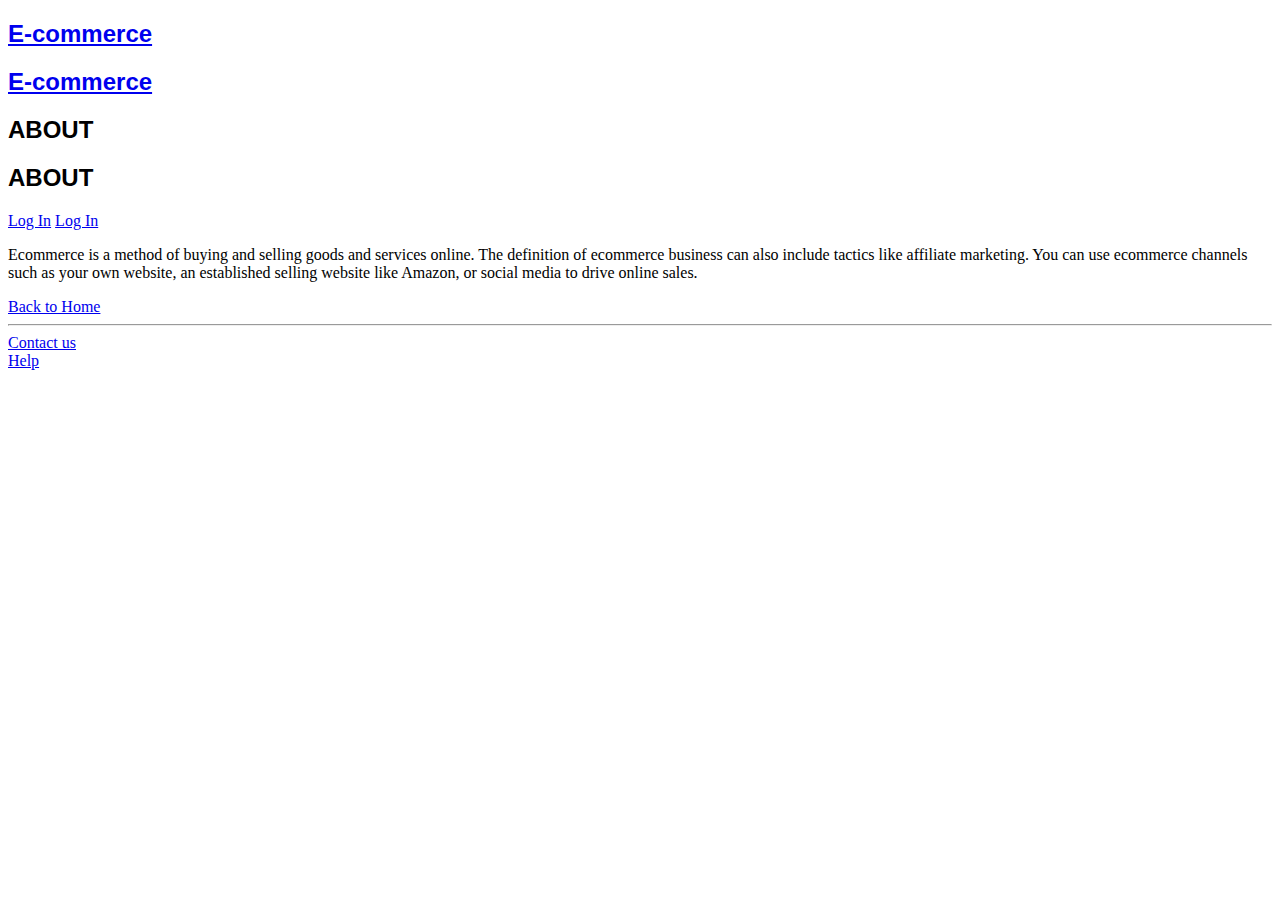
<file: about.html>
<!DOCTYPE html>
<html lang="en">
<head>
    <meta charset="UTF-8">
    <meta name="viewport" content="width=device-width, initial-scale=1.0">
    <link rel="stylesheet" href="./Style.css">
    <link rel="stylesheet" href="https://stackpath.bootstrapcdn.com/bootstrap/4.1.3/css/bootstrap.min.css" 
    integrity="sha384-MCw98/SFnGE8fJT3GXwEOngsV7Zt27NXFoaoApmYm81iuXoPkFOJwJ8ERdknLPMO" crossorigin="anonymous">
    <link href="https://cdn.jsdelivr.net/npm/bootstrap@5.3.0/dist/css/bootstrap.min.css" rel="stylesheet" 
    integrity="sha384-9ndCyUaIbzAi2FUVXJi0CjmCapSmO7SnpJef0486qhLnuZ2cdeRhO02iuK6FUUVM" crossorigin="anonymous">
    <title>About</title>
</head>
<body>
    <div class="container-fluid">
            <div class="row bg-muted p-2 d-flex align-content-center bg-dark pt-sm-5">
                <div class="col-sm-4 col-4 d-flex justify-content-center">
                    <h2 class="m-1 d-sm-block d-none text-white"><a class="text-decoration-none text-white" href="./index.html">E-commerce</a></h2>
                    <h2 class="m-1 fs-5 d-sm-none text-white"><a class="text-decoration-none text-white" href="./index.html"><span class="d-flex justify-content-center">E-</span>commerce</a></h2>
                </div>    
                <div class="col-sm-4 col-4 d-flex justify-content-center align-items-center">
                    <h2 class="m-1 d-sm-block d-none  text-white">ABOUT</h2>
                    <h2 class="m-1 fs-5 d-sm-none text-white">ABOUT</h2>
                </div>
                <div class="col-sm-4 col-4 d-flex justify-content-center align-items-center">
                    <a class="btn btn-md btn-outline-light d-sm-block d-none " href="./login.html">Log In</a>
                    <a class="btn btn-md btn-outline-light d-sm-none" href="./login.html">Log In</a>
                </div>
            </div>

            <div class="row d-flex justify-content-center my-4 my-sm-5">
                <div class="col-sm-10 d-flex justify-content-center bg-light rounded">
                        <p class="text-justify fs-3 m-1 p-5">
                            Ecommerce is a method of buying and selling goods and services online. The definition of ecommerce business can also include tactics like affiliate marketing. You can use ecommerce channels 
                            such as your own website, an established selling website like Amazon, or social media to drive online sales.
                        </p>
                </div>
            </div>

        
        <div class="row mb-4 mb-sm-5">
            <div class="col text-center">
                <a href="./index.html" class="btn bt-md btn-outline-success border-success">Back to Home</a>
            </div>
        </div>
</div>
        <div class="conatiner d-none d-sm-block">
            <div class="row my-sm-2"></div>
        </div>
        <hr class="mt-sm-4 mt-4">
        <div class="container">
            <div class="row m-sm-2 my-4">
                <div class="col-12 text-center d-flex align-items-center justify-content-center">
                    <a class="mx-4 text-decoration-none" href="#">Contact us</a>
                    <div class="vr h-100"></div>
                    <a class="mx-4 text-decoration-none" href="#">Help</a>
                </div>
            </div>
        </div>
    <script src="https://cdn.jsdelivr.net/npm/bootstrap@5.1.3/dist/js/bootstrap.bundle.min.js" 
    integrity="sha384-ka7Sk0Gln4gmtz2MlQnikT1wXgYsOg+OMhuP+IlRH9sENBO0LRn5q+8nbTov4+1p" crossorigin="anonymous"></script>
</body>
</html>
</file>
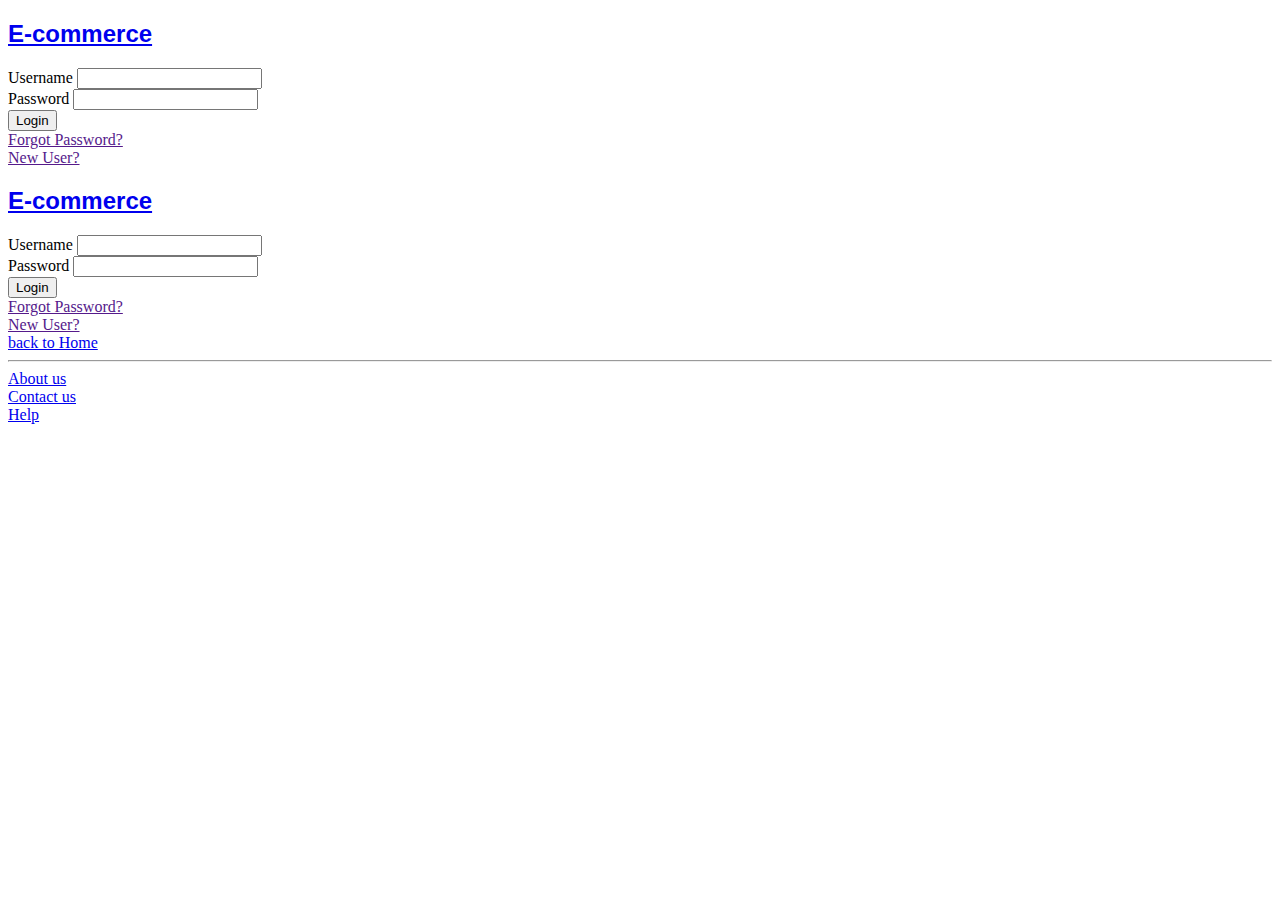
<file: login.html>
<!DOCTYPE html>
<html lang="en">
<head>
    <meta charset="UTF-8">
    <meta name="viewport" content="width=device-width, initial-scale=1.0">
    <link href="https://cdn.jsdelivr.net/npm/bootstrap@5.3.0/dist/css/bootstrap.min.css" rel="stylesheet"
     integrity="sha384-9ndCyUaIbzAi2FUVXJi0CjmCapSmO7SnpJef0486qhLnuZ2cdeRhO02iuK6FUUVM" crossorigin="anonymous">
     <link rel="stylesheet" href="./Style.css">
    <title>Login</title>
</head>
<body>
    <div class="container d-none d-sm-block">
        <div class="row w-50 m-auto bg-light rounded mt-5 shadow">
            <div class="col p-4">
                <div class="row text-center">
                    <h2><a class="text-decoration-none text-dark" href="./index.html">E-commerce</a></h2>
                </div>
                <form action="">
                <div class="row w-50 m-auto mt-4">
                    <label class="fs-5 mb-2" for="username">Username</label>
                    <input class="rounded" type="text" name="username" id="username" required>
                    
                </div>
                <div class="row w-50 m-auto mt-4">
                    <label class="fs-5 mb-2" for="password">Password</label>
                    <input class="rounded" type="password" name="password" id="password" required>
                </div>

                <div class="row mt-4 w-25 m-auto">
                    <input class="btn btn-outline-secondary" type="submit" name="submit" id="submit" value="Login">
                </div>

                <div class="row mt-4 mx-4">
                    <div class="col">
                        <a href="">Forgot Password?</a>
                    </div>
                    
                    <div class="col text-end">
                        <a href="">New User?</a>
                    </div>
                    
                </div>
                
            </form>
            </div>
            
        </div>
    </div>
    <div class="container d-sm-none">
        <div class="row w-100 m-auto bg-light rounded mt-5 shadow">
            <div class="col p-4">
                <div class="row text-center">
                    <h2><a class="text-decoration-none text-dark" href="./index.html">E-commerce</a></h2>
                </div>
                <form action="">
                <div class="row w-75 m-auto mt-4">
                    <label class="fs-5 mb-2" for="username">Username</label>
                    <input class="rounded" type="text" name="username" id="username" required>
                    
                </div>
                <div class="row w-75 m-auto mt-4">
                    <label class="fs-5 mb-2" for="password">Password</label>
                    <input class="rounded" type="password" name="password" id="password" required>
                </div>

                <div class="row mt-4 w-25 m-auto">
                    <input class="btn btn-outline-secondary" type="submit" name="submit" id="submit" value="Login">
                </div>

                <div class="row mt-4">
                    <div class="col-8">
                        <a href="">Forgot Password?</a>
                    </div>
                    
                    <div class="col text-end">
                        <a href="">New User?</a>
                    </div>
                    
                </div>
                
            </form>
            </div>
            
        </div>
    </div> 
    <div class="container mt-5 mb-5">
        <div clss="row">
            <div class="col text-center">
                <a class="btn btn-outline-success text-center" href="./index.html"> back to Home</a>
            </div>
        </div>
    </div>

    <hr class="mb-sm-4">
    
   <div class="container my-sm-3 mt-4">
        <div class="row">
            <div class="col-12 text-center d-flex align-items-center justify-content-center">
                <a class=" mx-sm-4 mx-3 text-decoration-none" href="about.html">About us</a>
                <div class="vr h-100"></div>
                <a class="mx-sm-4 mx-3 text-decoration-none" href="#">Contact us</a>
                <div class="vr h-100"></div>
                <a class="mx-sm-4 mx-3 text-decoration-none" href="#">Help</a>
            </div>
        </div>
    </div>
    <script src="https://cdn.jsdelivr.net/npm/bootstrap@5.1.3/dist/js/bootstrap.bundle.min.js" 
    integrity="sha384-ka7Sk0Gln4gmtz2MlQnikT1wXgYsOg+OMhuP+IlRH9sENBO0LRn5q+8nbTov4+1p" crossorigin="anonymous"></script> 
</body>
</html>
</file>
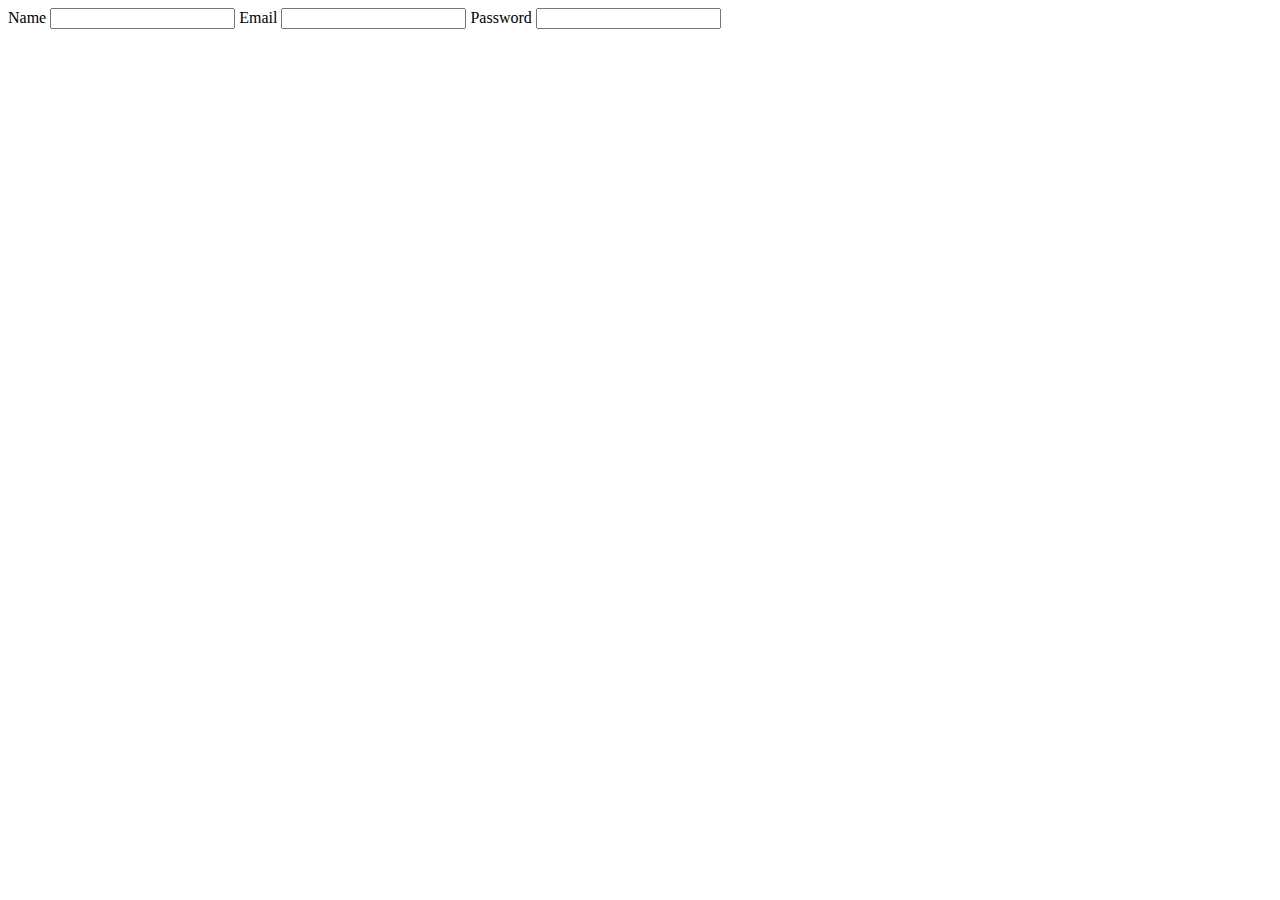
<file: newuser.html>
<!DOCTYPE html>
<html lang="en">
<head>
    <meta charset="UTF-8">
    <meta name="viewport" content="width=device-width, initial-scale=1.0">
    <title>Document</title>
</head>
<body>
<div id="in">
    <form action="">
        <label for="username">Name</label>
        <input type="text" id="username" name="username">
        <label for="">Email</label>
        <input type="text" id="username" name="username">
        <label for="username">Password</label>
        <input type="text" id="password" name="password">
    </form>
</div>
</body>
</html>
</file>
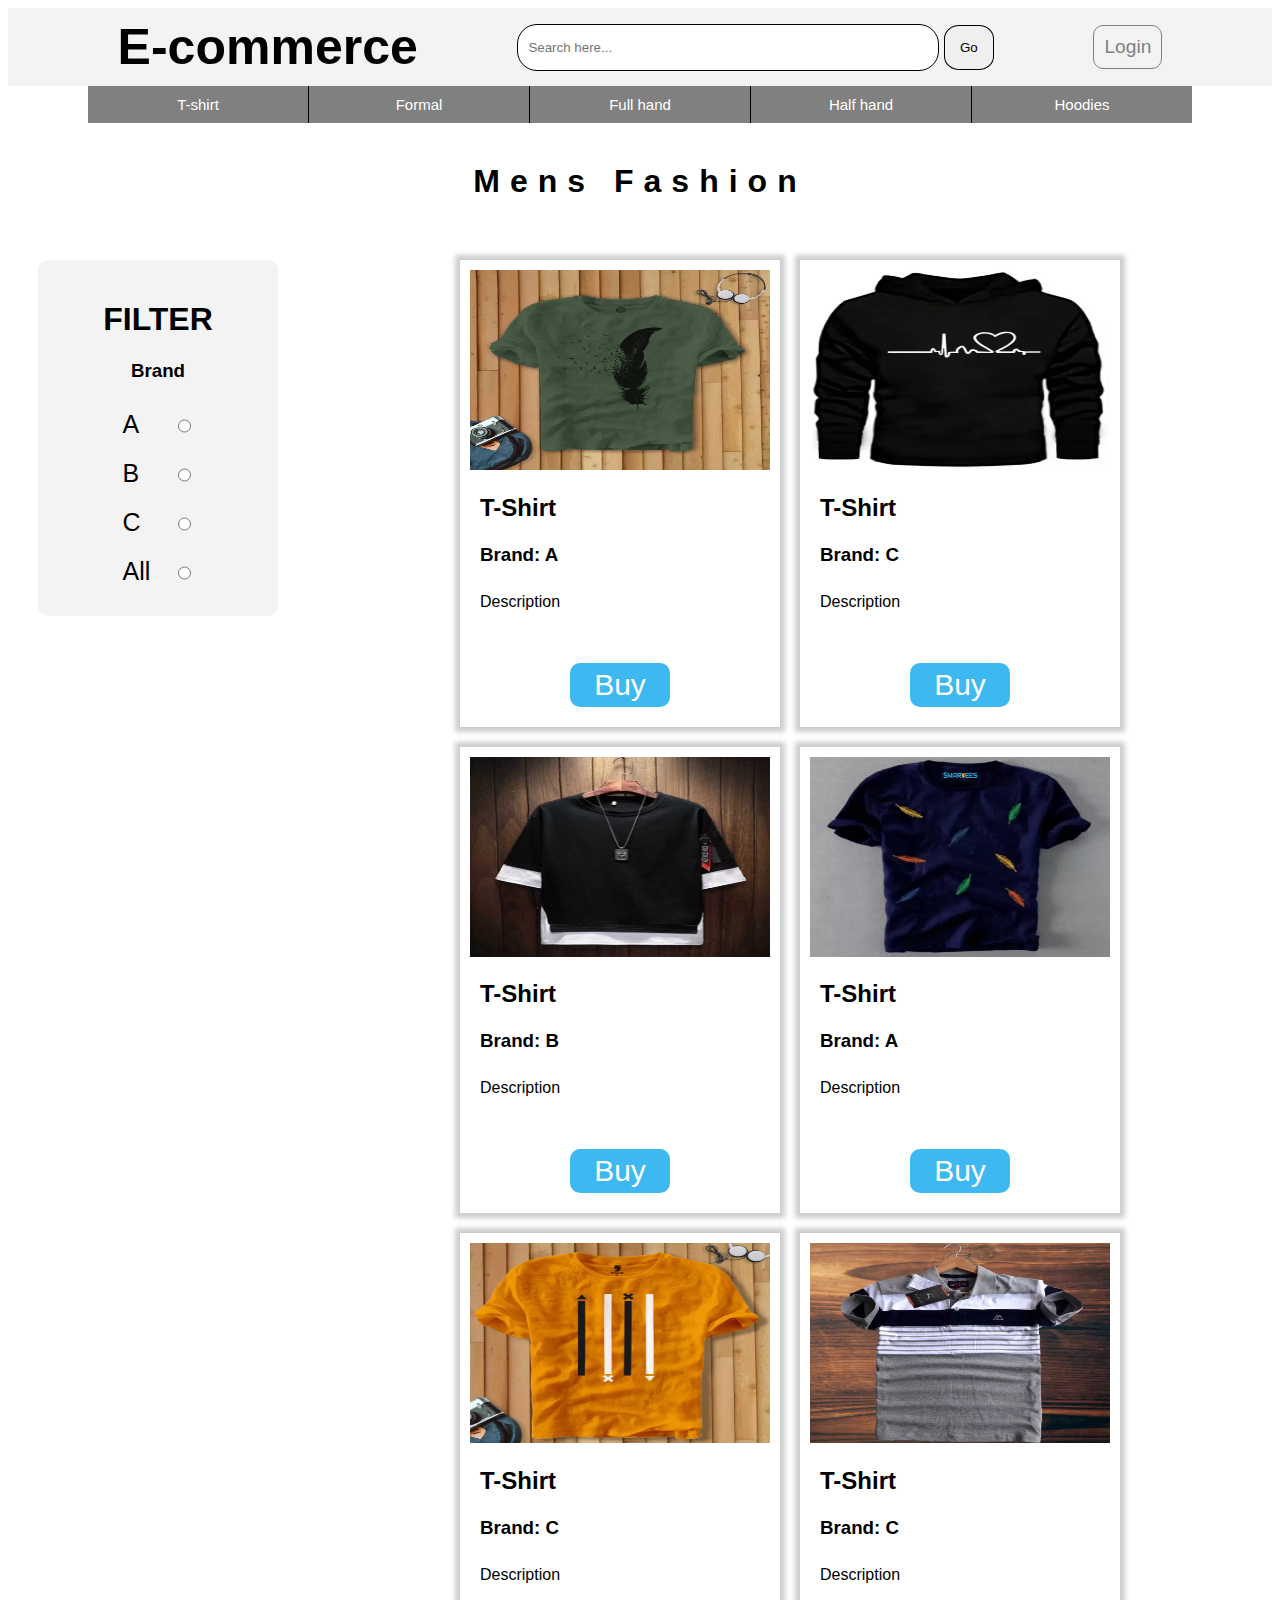
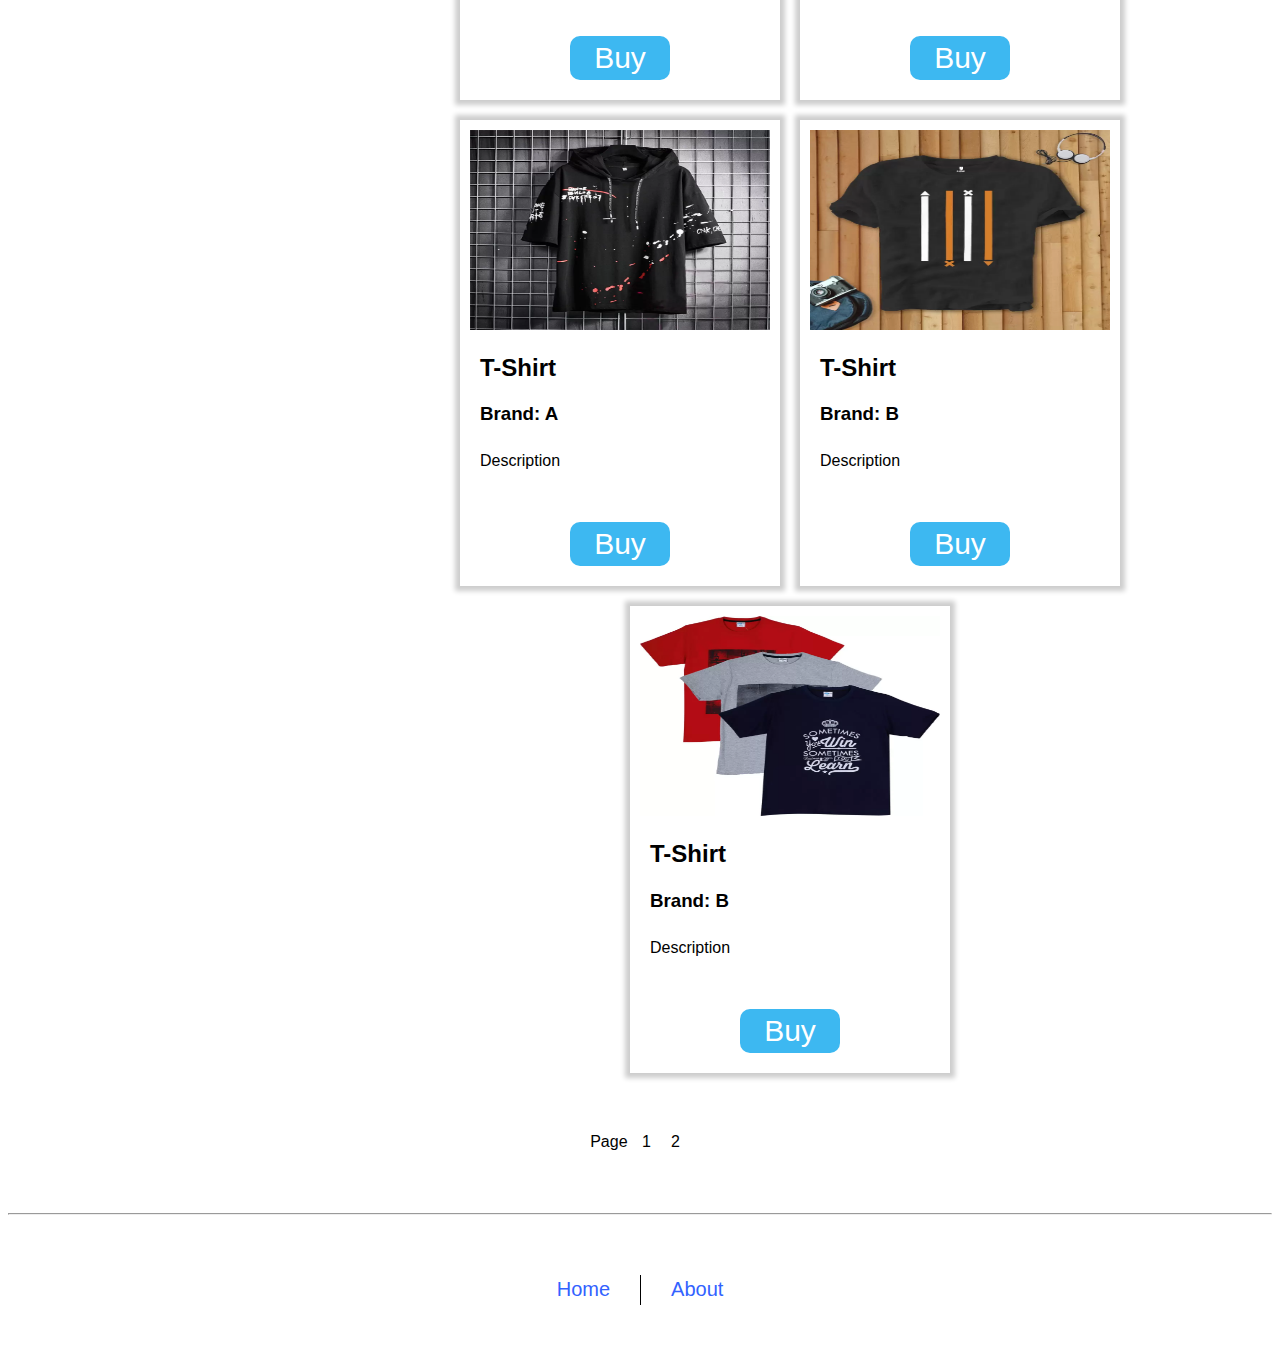
<file: products.html>
<!DOCTYPE html>
<html lang="en">
<head>
    <meta charset="UTF-8">
    <meta name="viewport" content="width=device-width, initial-scale=1.0">
    <title>Document</title>
    <link rel="stylesheet" href="product.css">
    
</head>
<body>
    <div id="head">
        <a id="ecom" href="./index.html">E-commerce</a>
        <div id="search">
            <input type="text" placeholder="Search here...">
            <button type="submit">Go</button>
        </div>
        
        <a id="log" href="./login.html">Login</a>
    </div>
    <div id="navhead">
        <a class="nav first" href="#">T-shirt</a>
        <a class="nav">Formal</a>
        <a class="nav">Full hand</a>
        <a class="nav">Half hand</a>
        <a class="nav last">Hoodies</a>
    </div>
    <h1 id="title">Mens Fashion</h1>
    <div id="cont">
    <div id="filter">
        <h1 id="tex">FILTER</h1>
        <h3>Brand</h3>
        <div class="fill">
            <label for="a">A</label>
            <input class="radio" type="radio" id="a" name="a">
        </div>
        <div class="fill">
            <label for="b">B</label>
            <input class="radio" type="radio" id="b" name="a">
        </div>
        <div class="fill">
            <label for="c">C</label>
            <input class="radio" type="radio" id="c" name="a">
        </div>
        <div class="fill all">
            <label for="all">All</label>
            <input class="radio" type="radio" name="a" id="all">
        </div>
    </div>
    <div id="main">
        
    </div>
    
</div>

    <p id="page">Page <a href="#">1</a><a href="./page2.html">2</a></p>
    

<hr>
<div id="foot">
    <a href="./index.html">Home</a> 
    <p id="line"></p>
    <a href="./about.html">About</a>
</div>


    <script src="./js/index.js"></script>
    <script src="./js/filter.js"></script>
</body>
</html>
</file>
<file: Style.css>
h2{
    font-family: Arial, Helvetica, sans-serif;
    font-weight: 900 !important ;
}
</file>
<file: product.css>
body{
    font-family: Arial, Helvetica, sans-serif;
}
#main{
    width: 100%;
    display: flex;
    flex-wrap: wrap;
    justify-content: center;
}
#head{
    display: flex;
    align-items: center;
    justify-content: space-evenly;
    background-color: rgb(243, 243, 243);
    padding: 10px;
   
}
#ecom{
    font-family:'Franklin Gothic Medium', 'Arial Narrow', Arial, sans-serif;
    font-size: 50px;
    color: black;
    font-weight: bolder;
}

#head input{
    width: 400px;
    height: 25px;
    border-radius: 20px;
    border: 1px solid black;
    padding: 10px;
}
a{
    text-decoration: none;
}
#head button{
   height: 45px;
   width: 50px;
   border-radius: 30%;
   border: 1px solid black;
}
#head button:hover{
    background-color: rgb(197, 197, 197);
}
#navhead{
    
    display: flex;
    justify-content: center;
    
}
#title{
    letter-spacing: 10px;
    margin-top: 40px;
    text-align: center;
    font-family:Impact, Haettenschweiler, 'Arial Narrow Bold', sans-serif;
}

.nav:active{
    background-color: rgb(212, 212, 212);
    color: black;
}
.nav{
    cursor: pointer;
    background-color: grey;
    color: white;
    font-size: 15px;
    padding: 10px;
    width: 200px;
    border: none;
    border-right: 1px solid black;
    text-align: center;
    text-decoration: none;
}
.last{
    border: none;
}
#cont{
    display: flex;
    margin-top: 50px;
}

#filter{
    margin-top: 10px;
    margin-right: 30px;
    margin-left: 30px;
    background-color: rgb(243, 243, 243);
    height: 100%;
    padding: 20px;
    border-radius: 10px;
}
#filter h3{
    text-align: center;
}

#tex{
    text-align: center;
    width: 200px;
}
.fill{
    margin-top: 20px;
    display: flex;
    font-size: 25px;
    margin-bottom: 10px;
    justify-content: center;
}
.fill label{
    display: flex;
    width: 50px;
}

#log{
    padding: 10px;
    background-color: none;
    text-decoration: none;
    color: grey;
    font-size: 1.2em;
    border: 1px solid grey;
    border-radius: 10px;
}
#log:hover{
    background-color: grey;
    color: white;
}
#items{
    display: block;
    box-shadow: 0px 0px 5px 5px rgba(0,0,0,0.2);
    padding: 10px;
    margin: 10px;
    width: 300px;
    height: auto;
}
img{
    width: 100%;
    height: 200px;
}
p, h2, h3{
    margin-left: 10px;
    margin-right: 10px;
    height: 30px;
}
#buy{
    display: flex;
    justify-content: center;
    font-size: 30px;
    text-align: center;
    padding: 5px;
    color: white;
    text-decoration: none;
    background-color: rgb(61, 184, 241);
    border-radius: 10px;
    width: 30%;
    margin: 40px auto;
    margin-bottom: 10px;
    
}
hr{
    margin-top: 50px;
}
#line{
    border-left: 1px solid black;
    height: 30px;
}
#foot{
    margin-top: 25px;
    display: flex;
    align-items: center;
    justify-content: center;
    height: 100px;
}
#foot a{
    font-size: 20px;
    color: rgb(50, 98, 255);
    margin: 20px;
}
#page{
    margin-top: 50px;
    text-align: center;
    
}

#page a{
    color: black;
    margin-right: 10px;
    margin-left: 10px;
}
.radio:focus{
    outline: none;
}
@media only screen and (max-width: 480px) {
    #search{
        display: flex;
        width: 100%;
        margin-bottom: 30px;
        margin-top: 30px;
    }
    #search input{
        width: 100%;
        margin: 0 auto;
        margin-right: 10px;
    }
    #ecom{
        margin: 0 auto;
        margin-bottom: 20px;
    }
    #head{
        padding: 20px;
        margin-top: 0px;
        text-align: center;
        display: block;
        flex-direction: column;
    }
    #navhead{
        width: 100%;
    }
    #cont{
        display: block;
    }
    #items{
        width: 85%;
    }
    #tex{
        width: 100%;

    }
    #filter{
        margin-bottom: 20px;
    }
  }
@media only screen and ((min-width: 481px) and (max-width: 1000px)){
    #ecom{
        font-size: 2em;
    }
    #search{
        display: flex;
        width: 50%;
        margin: 0 auto;
    }
    #search input{
        width: 100%;
    }
    #cont{
        display: block;
    }
    #items{
        width: 40%;
    }
    #filter{
        width: 50%;
        margin: 0 auto;
        margin-bottom: 20px;
    }
    #tex{
        margin: 0 auto;
    }
}
@media only screen and (max-width: 300px){
    body{
        display: none;
    }
}
</file>
